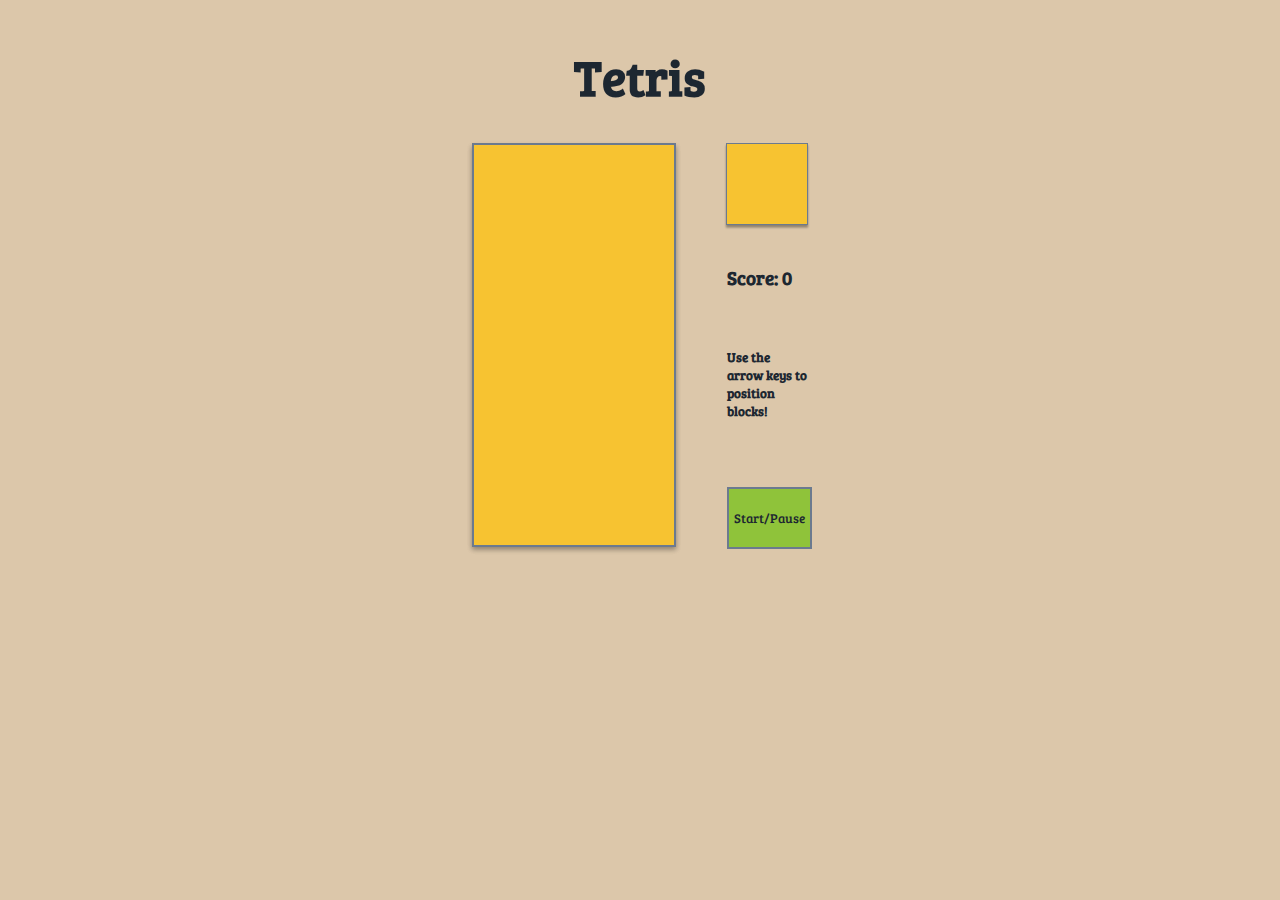
<file: index.html>
<!DOCTYPE html>
<html lang="en" dir="ltr">
<head>
  <meta charset="utf-8">
  <script src="app.js" charset="utf-8"></script>
  <link rel="stylesheet" href="style.css"></<link>
  <title>Tetris</title>
</head>
<body>
  <div class="all-elements">
    <h1 class="title">Tetris</h1>
    <div class="container">
      <div class="grid">
        <div></div>
        <div></div>
        <div></div>
        <div></div>
        <div></div>
        <div></div>
        <div></div>
        <div></div>
        <div></div>
        <div></div>
        <div></div>
        <div></div>
        <div></div>
        <div></div>
        <div></div>
        <div></div>
        <div></div>
        <div></div>
        <div></div>
        <div></div>
        <div></div>
        <div></div>
        <div></div>
        <div></div>
        <div></div>
        <div></div>
        <div></div>
        <div></div>
        <div></div>
        <div></div>
        <div></div>
        <div></div>
        <div></div>
        <div></div>
        <div></div>
        <div></div>
        <div></div>
        <div></div>
        <div></div>
        <div></div>
        <div></div>
        <div></div>
        <div></div>
        <div></div>
        <div></div>
        <div></div>
        <div></div>
        <div></div>
        <div></div>
        <div></div>
        <div></div>
        <div></div>
        <div></div>
        <div></div>
        <div></div>
        <div></div>
        <div></div>
        <div></div>
        <div></div>
        <div></div>
        <div></div>
        <div></div>
        <div></div>
        <div></div>
        <div></div>
        <div></div>
        <div></div>
        <div></div>
        <div></div>
        <div></div>
        <div></div>
        <div></div>
        <div></div>
        <div></div>
        <div></div>
        <div></div>
        <div></div>
        <div></div>
        <div></div>
        <div></div>
        <div></div>
        <div></div>
        <div></div>
        <div></div>
        <div></div>
        <div></div>
        <div></div>
        <div></div>
        <div></div>
        <div></div>
        <div></div>
        <div></div>
        <div></div>
        <div></div>
        <div></div>
        <div></div>
        <div></div>
        <div></div>
        <div></div>
        <div></div>
        <div></div>
        <div></div>
        <div></div>
        <div></div>
        <div></div>
        <div></div>
        <div></div>
        <div></div>
        <div></div>
        <div></div>
        <div></div>
        <div></div>
        <div></div>
        <div></div>
        <div></div>
        <div></div>
        <div></div>
        <div></div>
        <div></div>
        <div></div>
        <div></div>
        <div></div>
        <div></div>
        <div></div>
        <div></div>
        <div></div>
        <div></div>
        <div></div>
        <div></div>
        <div></div>
        <div></div>
        <div></div>
        <div></div>
        <div></div>
        <div></div>
        <div></div>
        <div></div>
        <div></div>
        <div></div>
        <div></div>
        <div></div>
        <div></div>
        <div></div>
        <div></div>
        <div></div>
        <div></div>
        <div></div>
        <div></div>
        <div></div>
        <div></div>
        <div></div>
        <div></div>
        <div></div>
        <div></div>
        <div></div>
        <div></div>
        <div></div>
        <div></div>
        <div></div>
        <div></div>
        <div></div>
        <div></div>
        <div></div>
        <div></div>
        <div></div>
        <div></div>
        <div></div>
        <div></div>
        <div></div>
        <div></div>
        <div></div>
        <div></div>
        <div></div>
        <div></div>
        <div></div>
        <div></div>
        <div></div>
        <div></div>
        <div></div>
        <div></div>
        <div></div>
        <div></div>
        <div></div>
        <div></div>
        <div></div>
        <div></div>
        <div></div>
        <div></div>
        <div></div>
        <div></div>
        <div></div>
        <div></div>
        <div></div>
        <div></div>
        <div></div>
        <div></div>
        <div></div>
        <div></div>
        <div></div>
        <div></div>
        <div class="taken"></div>
        <div class="taken"></div>
        <div class="taken"></div>
        <div class="taken"></div>
        <div class="taken"></div>
        <div class="taken"></div>
        <div class="taken"></div>
        <div class="taken"></div>
        <div class="taken"></div>
        <div class="taken"></div>
      </div>
      <div class="mini-grid">
        <div></div>
        <div></div>
        <div></div>
        <div></div>
        <div></div>
        <div></div>
        <div></div>
        <div></div>
        <div></div>
        <div></div>
        <div></div>
        <div></div>
        <div></div>
        <div></div>
        <div></div>
        <div></div>
        <h3>Score:<span id="score"> 0</span></h3>
        <h5 class="howto"> Use the arrow keys to position blocks!</h5>
        <button id="start-button">Start/Pause</button>
      </div>
    </div>
  </div>
</body>
</html>
</file>
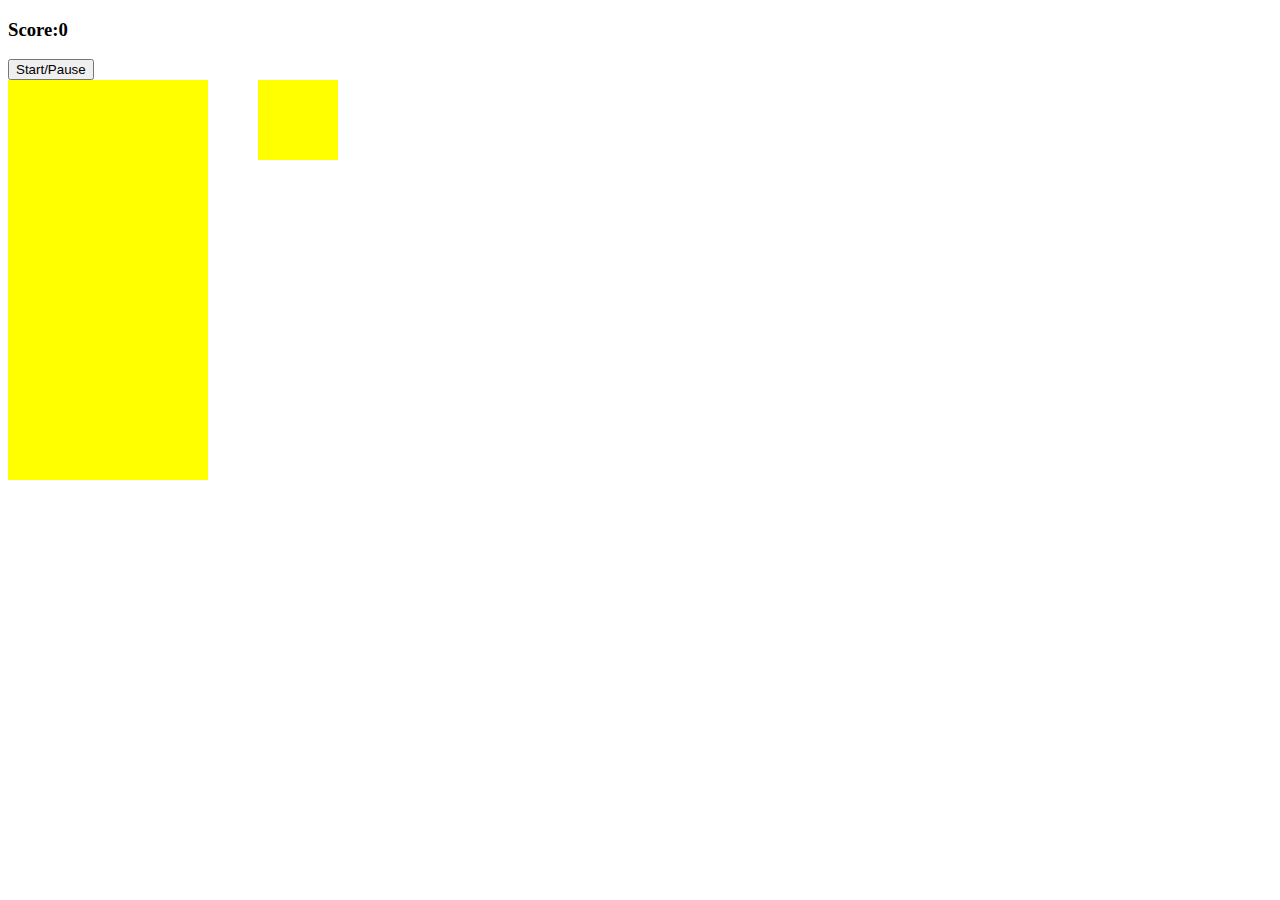
<file: gh-pages/index.html>
<!DOCTYPE html>
<html lang="en" dir="ltr">
  <head>
    <meta charset="utf-8">
    <script src="app.js" charset="utf-8"></script>
    <link rel="stylesheet" href="style.css"></<link>
    <title>Tetris</title>
  </head>
  <body>
  <h3>Score:<span id="score">0</span></h3>
  <button id="start-button">Start/Pause</button>
  <div class="container">
    <div class="grid">
      <div></div>
      <div></div>
      <div></div>
      <div></div>
      <div></div>
      <div></div>
      <div></div>
      <div></div>
      <div></div>
      <div></div>
      <div></div>
      <div></div>
      <div></div>
      <div></div>
      <div></div>
      <div></div>
      <div></div>
      <div></div>
      <div></div>
      <div></div>
      <div></div>
      <div></div>
      <div></div>
      <div></div>
      <div></div>
      <div></div>
      <div></div>
      <div></div>
      <div></div>
      <div></div>
      <div></div>
      <div></div>
      <div></div>
      <div></div>
      <div></div>
      <div></div>
      <div></div>
      <div></div>
      <div></div>
      <div></div>
      <div></div>
      <div></div>
      <div></div>
      <div></div>
      <div></div>
      <div></div>
      <div></div>
      <div></div>
      <div></div>
      <div></div>
      <div></div>
      <div></div>
      <div></div>
      <div></div>
      <div></div>
      <div></div>
      <div></div>
      <div></div>
      <div></div>
      <div></div>
      <div></div>
      <div></div>
      <div></div>
      <div></div>
      <div></div>
      <div></div>
      <div></div>
      <div></div>
      <div></div>
      <div></div>
      <div></div>
      <div></div>
      <div></div>
      <div></div>
      <div></div>
      <div></div>
      <div></div>
      <div></div>
      <div></div>
      <div></div>
      <div></div>
      <div></div>
      <div></div>
      <div></div>
      <div></div>
      <div></div>
      <div></div>
      <div></div>
      <div></div>
      <div></div>
      <div></div>
      <div></div>
      <div></div>
      <div></div>
      <div></div>
      <div></div>
      <div></div>
      <div></div>
      <div></div>
      <div></div>
      <div></div>
      <div></div>
      <div></div>
      <div></div>
      <div></div>
      <div></div>
      <div></div>
      <div></div>
      <div></div>
      <div></div>
      <div></div>
      <div></div>
      <div></div>
      <div></div>
      <div></div>
      <div></div>
      <div></div>
      <div></div>
      <div></div>
      <div></div>
      <div></div>
      <div></div>
      <div></div>
      <div></div>
      <div></div>
      <div></div>
      <div></div>
      <div></div>
      <div></div>
      <div></div>
      <div></div>
      <div></div>
      <div></div>
      <div></div>
      <div></div>
      <div></div>
      <div></div>
      <div></div>
      <div></div>
      <div></div>
      <div></div>
      <div></div>
      <div></div>
      <div></div>
      <div></div>
      <div></div>
      <div></div>
      <div></div>
      <div></div>
      <div></div>
      <div></div>
      <div></div>
      <div></div>
      <div></div>
      <div></div>
      <div></div>
      <div></div>
      <div></div>
      <div></div>
      <div></div>
      <div></div>
      <div></div>
      <div></div>
      <div></div>
      <div></div>
      <div></div>
      <div></div>
      <div></div>
      <div></div>
      <div></div>
      <div></div>
      <div></div>
      <div></div>
      <div></div>
      <div></div>
      <div></div>
      <div></div>
      <div></div>
      <div></div>
      <div></div>
      <div></div>
      <div></div>
      <div></div>
      <div></div>
      <div></div>
      <div></div>
      <div></div>
      <div></div>
      <div></div>
      <div></div>
      <div></div>
      <div></div>
      <div></div>
      <div></div>
      <div></div>
      <div></div>
      <div></div>
      <div></div>
      <div></div>
      <div></div>
      <div class="taken"></div>
      <div class="taken"></div>
      <div class="taken"></div>
      <div class="taken"></div>
      <div class="taken"></div>
      <div class="taken"></div>
      <div class="taken"></div>
      <div class="taken"></div>
      <div class="taken"></div>
      <div class="taken"></div>
    </div>
 <div class="mini-grid">
  <div></div>
  <div></div>
  <div></div>
  <div></div>
  <div></div>
  <div></div>
  <div></div>
  <div></div>
  <div></div>
  <div></div>
  <div></div>
  <div></div>
  <div></div>
  <div></div>
  <div></div>
  <div></div>
 </div>
</div>
  </body>
</html>
</file>
<file: style.css>
@import url("https://fonts.googleapis.com/css2?family=Bree+Serif&display=swap");

.all-elements {
  align-items: center;
  display: flex;
  flex-direction: column;
}

body {
  background-color: #DCC7AA;
  color: #1D2731;
  font-family: 'Bree Serif', serif;
}

.container {
  display: flex;
}

button {
  background-color: #8FC33A;
  border: 2px solid #6B7A8F;
  color: #1D2731;
  font-family: 'Bree Serif', serif;
  margin-top: 44px;
  padding-top: 20px;
  padding-left: 5px;
  padding-right: 5px;
  padding-bottom: 20px;
  transition: 0.8s ease-in-out;
}

button:hover {
  box-shadow: 0 2.5px 5px 0 rgba(0, 0, 0, 0.2), 0 2.5px 5px 0 rgba(0, 0, 0, 0.19);
  color: #1D2731;
  cursor: pointer;
  font-family: 'Bree Serif', serif;
  transition: 0.8s ease-in-out;
}

.grid {
  background-color: #F7C331;
  border: 2px solid #6B7A8F;
  box-shadow: 0 2.5px 5px 0 rgba(0, 0, 0, 0.2), 0 2.5px 5px 0 rgba(0, 0, 0, 0.19);
  display: flex;
  flex-wrap: wrap;
  height: 400px;
  width: 200px;
}

.grid div {
  height: 20px;
  width: 20px;
}

.howto {
  margin-top: 40px;
}

h3 {
  padding-top: 22px;
}

.mini-grid {
  background-color: #F7C331;
  border: 1px solid #6B7A8F;
  box-shadow: 0 1.5px 2px 0 rgba(0, 0, 0, 0.2), 0 2.5px 2px 0 rgba(0, 0, 0, 0.19);
  display: flex;
  flex-wrap: wrap;
  height: 80px;
  margin-left: 50px;
  width: 80px;
}

.mini-grid div {
  height: 20px;
  width: 20px;
}

.tetromino {
  background-color: #F7882F;
  box-shadow: 0.5px 0.5px 0.5px 0.5px inset #F7c331;
}

.title {
  font-size: 50px;
}
</file>
<file: gh-pages/style.css>
.container {
  display: flex;
}


.grid {
display: flex;
flex-wrap: wrap;
width: 200px;
height: 400px;
background-color: yellow;
}

.grid div {
width: 20px;
height: 20px;
}

.tetromino {
background-color: blue;
}


.mini-grid {
  margin-left: 50px;
  width: 80px;
  height: 80px;
  display: flex;
  flex-wrap: wrap;
  background-color: yellow;
}

.mini-grid div {
  height: 20px;
  width: 20px;
}
</file>
